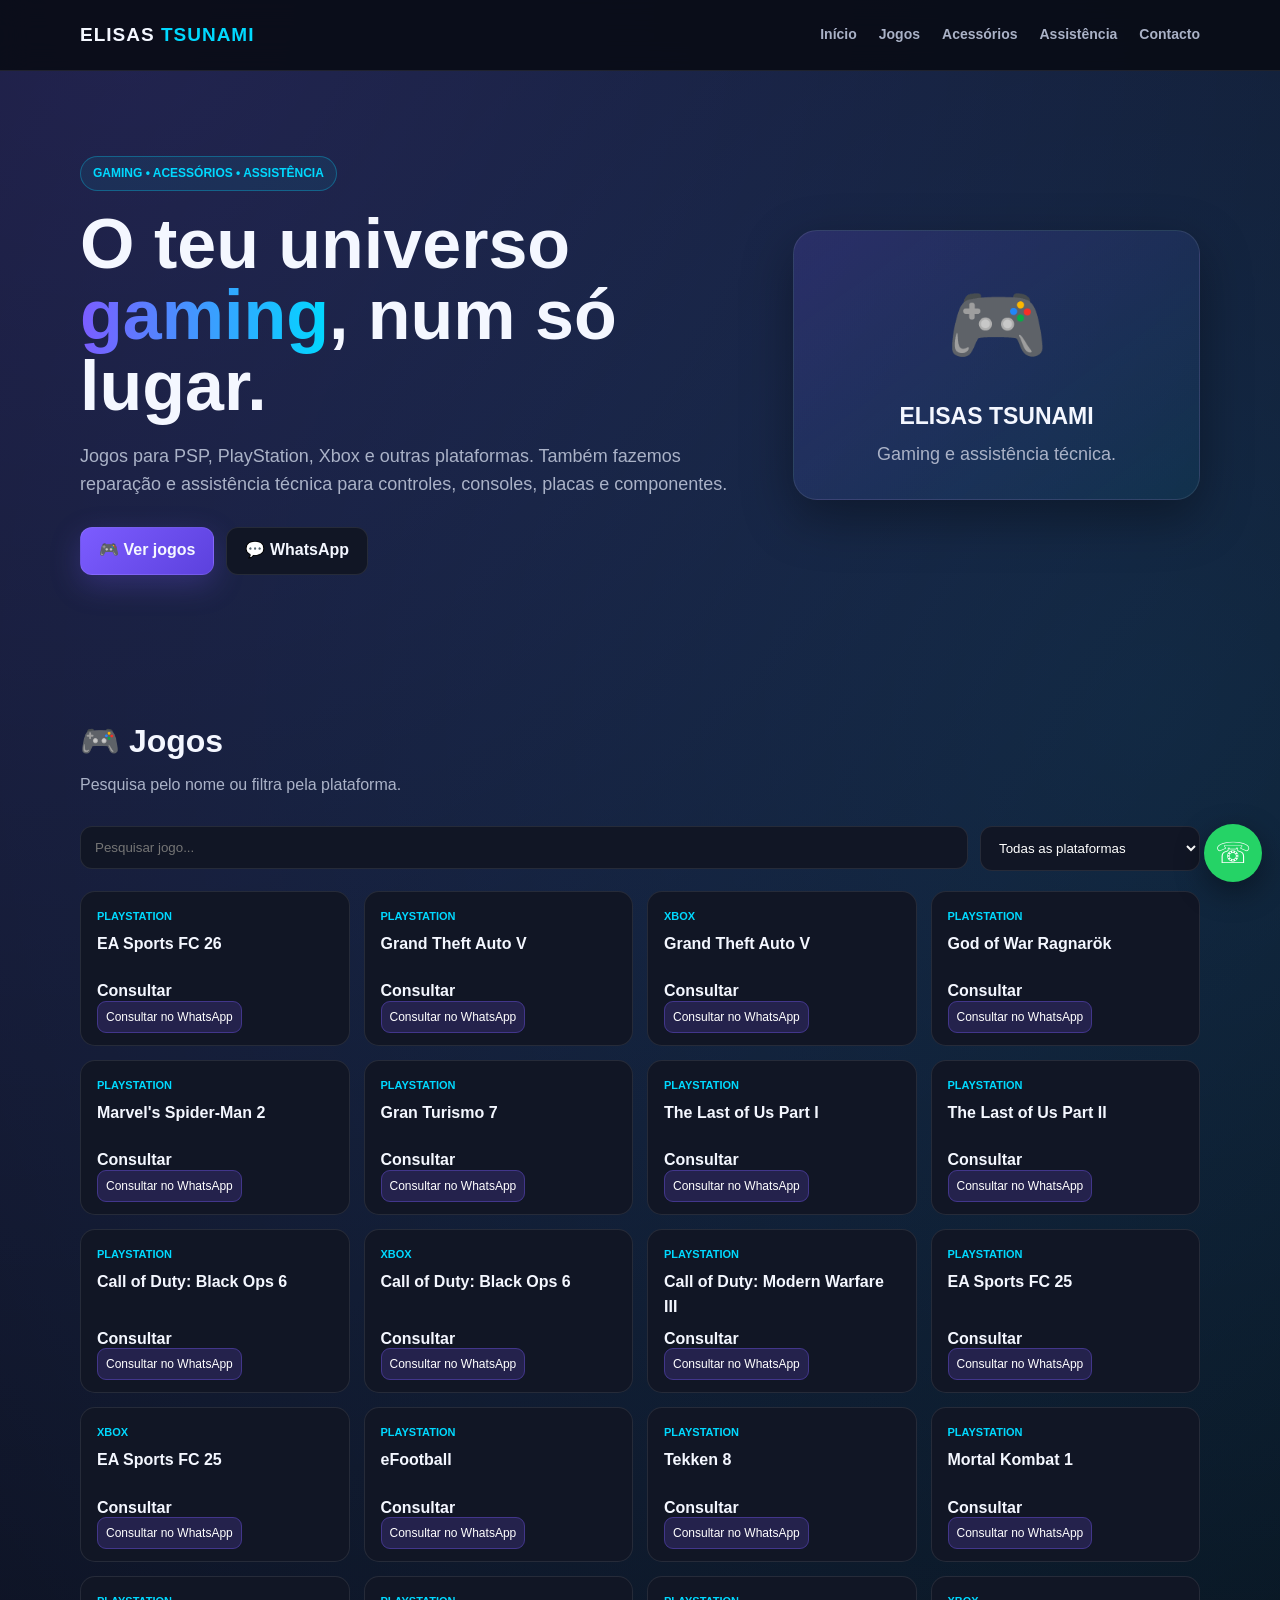
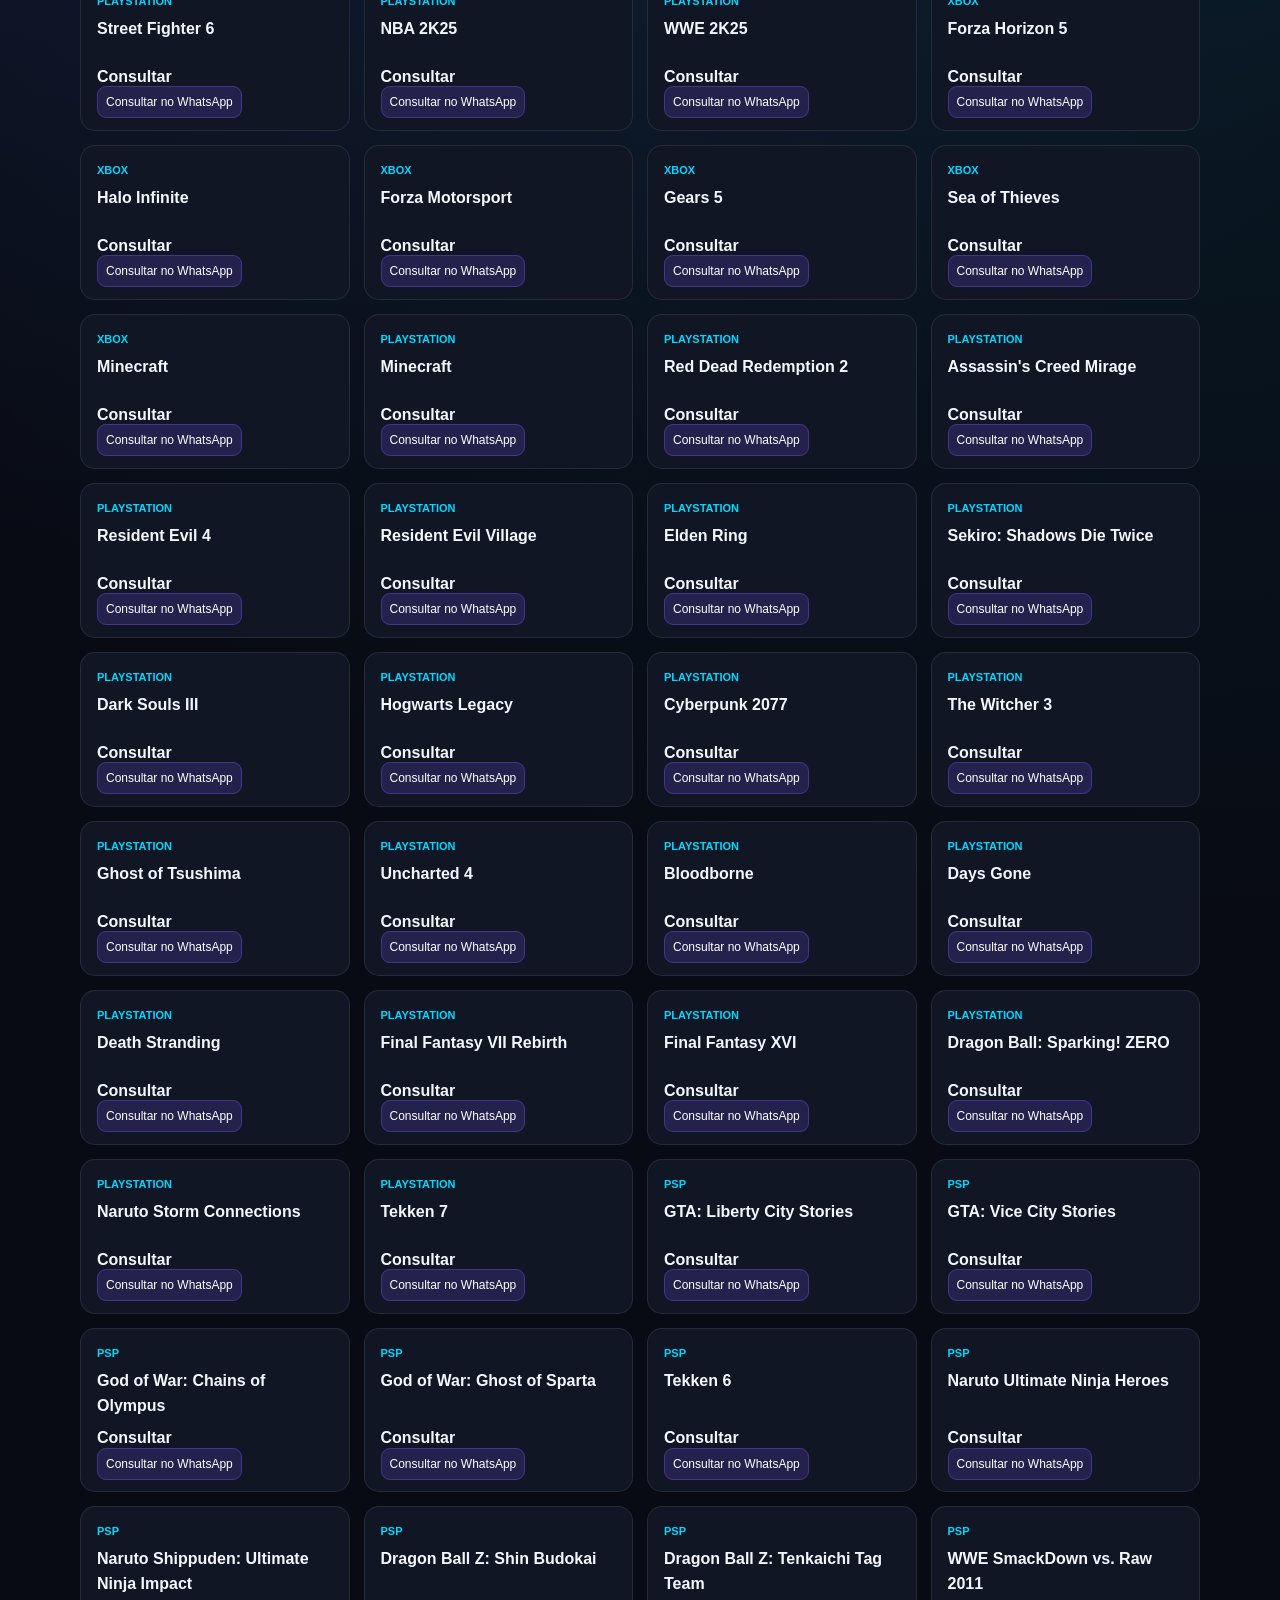
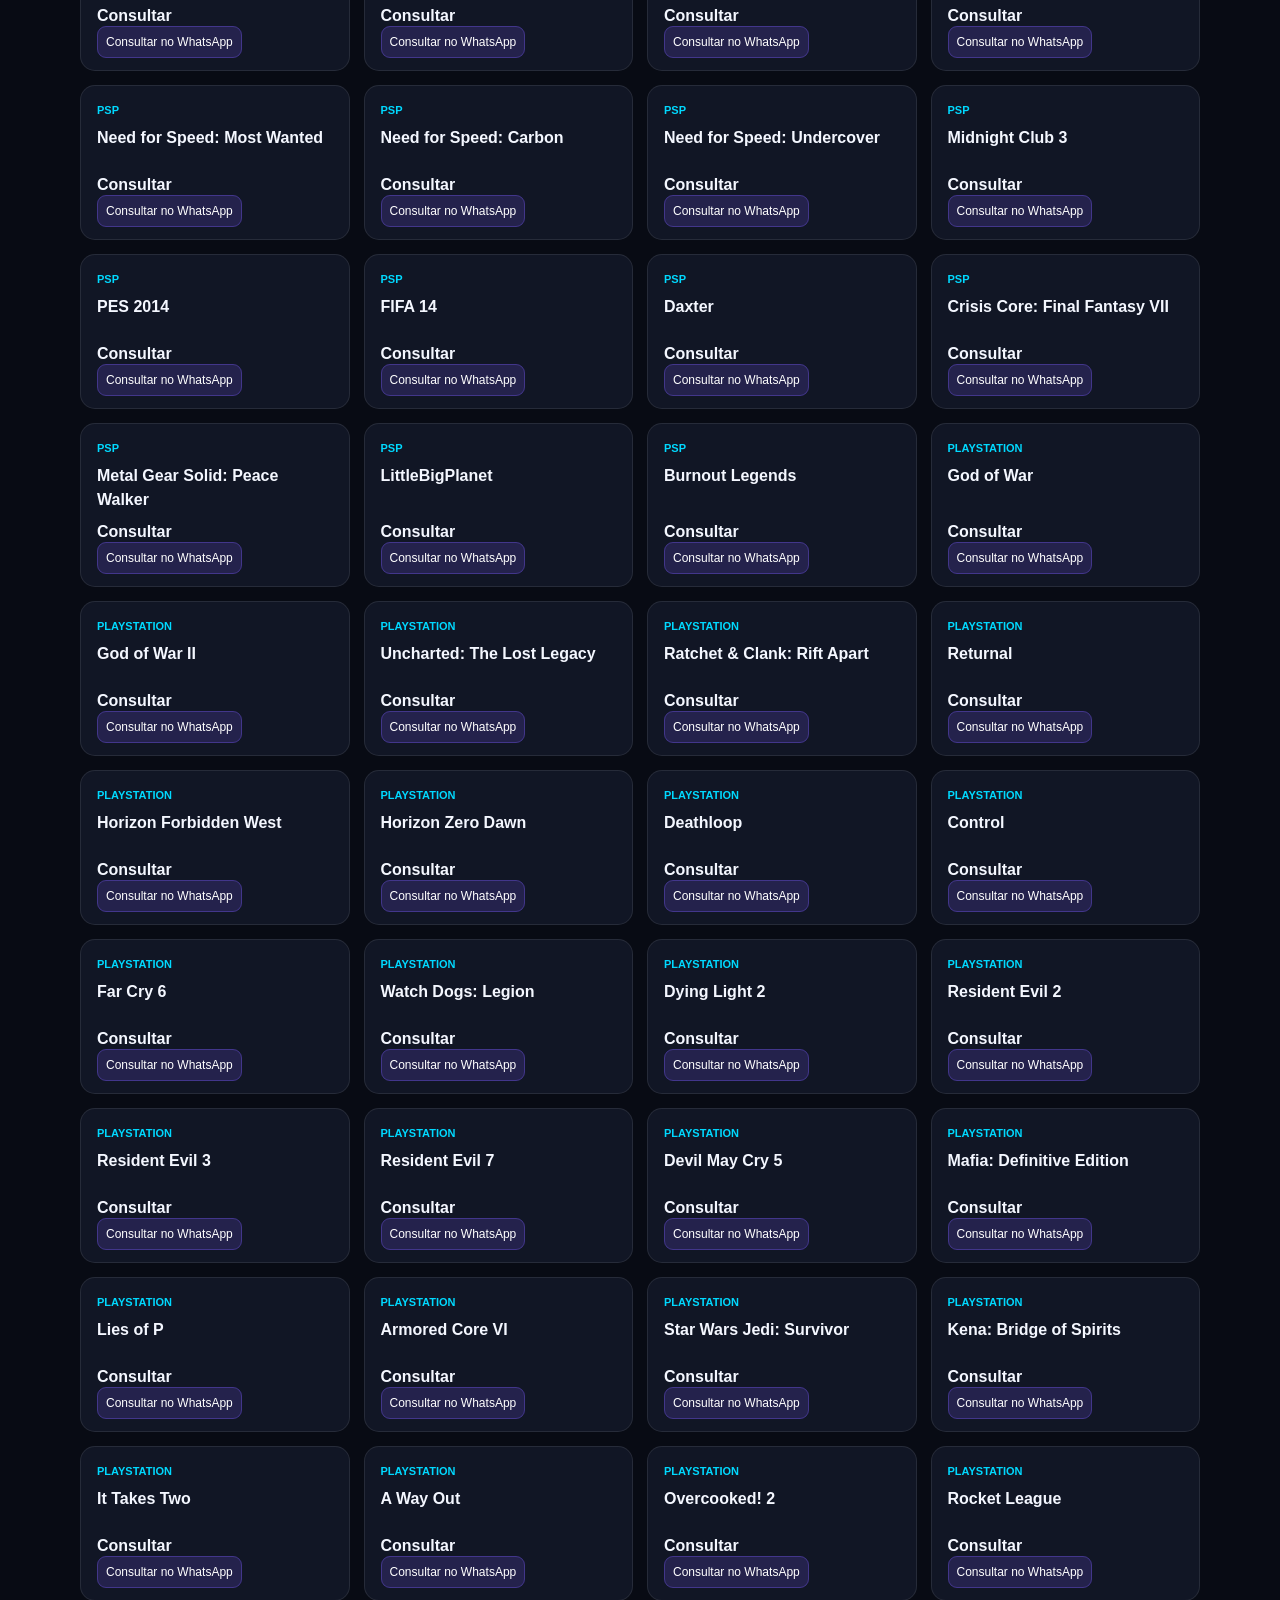
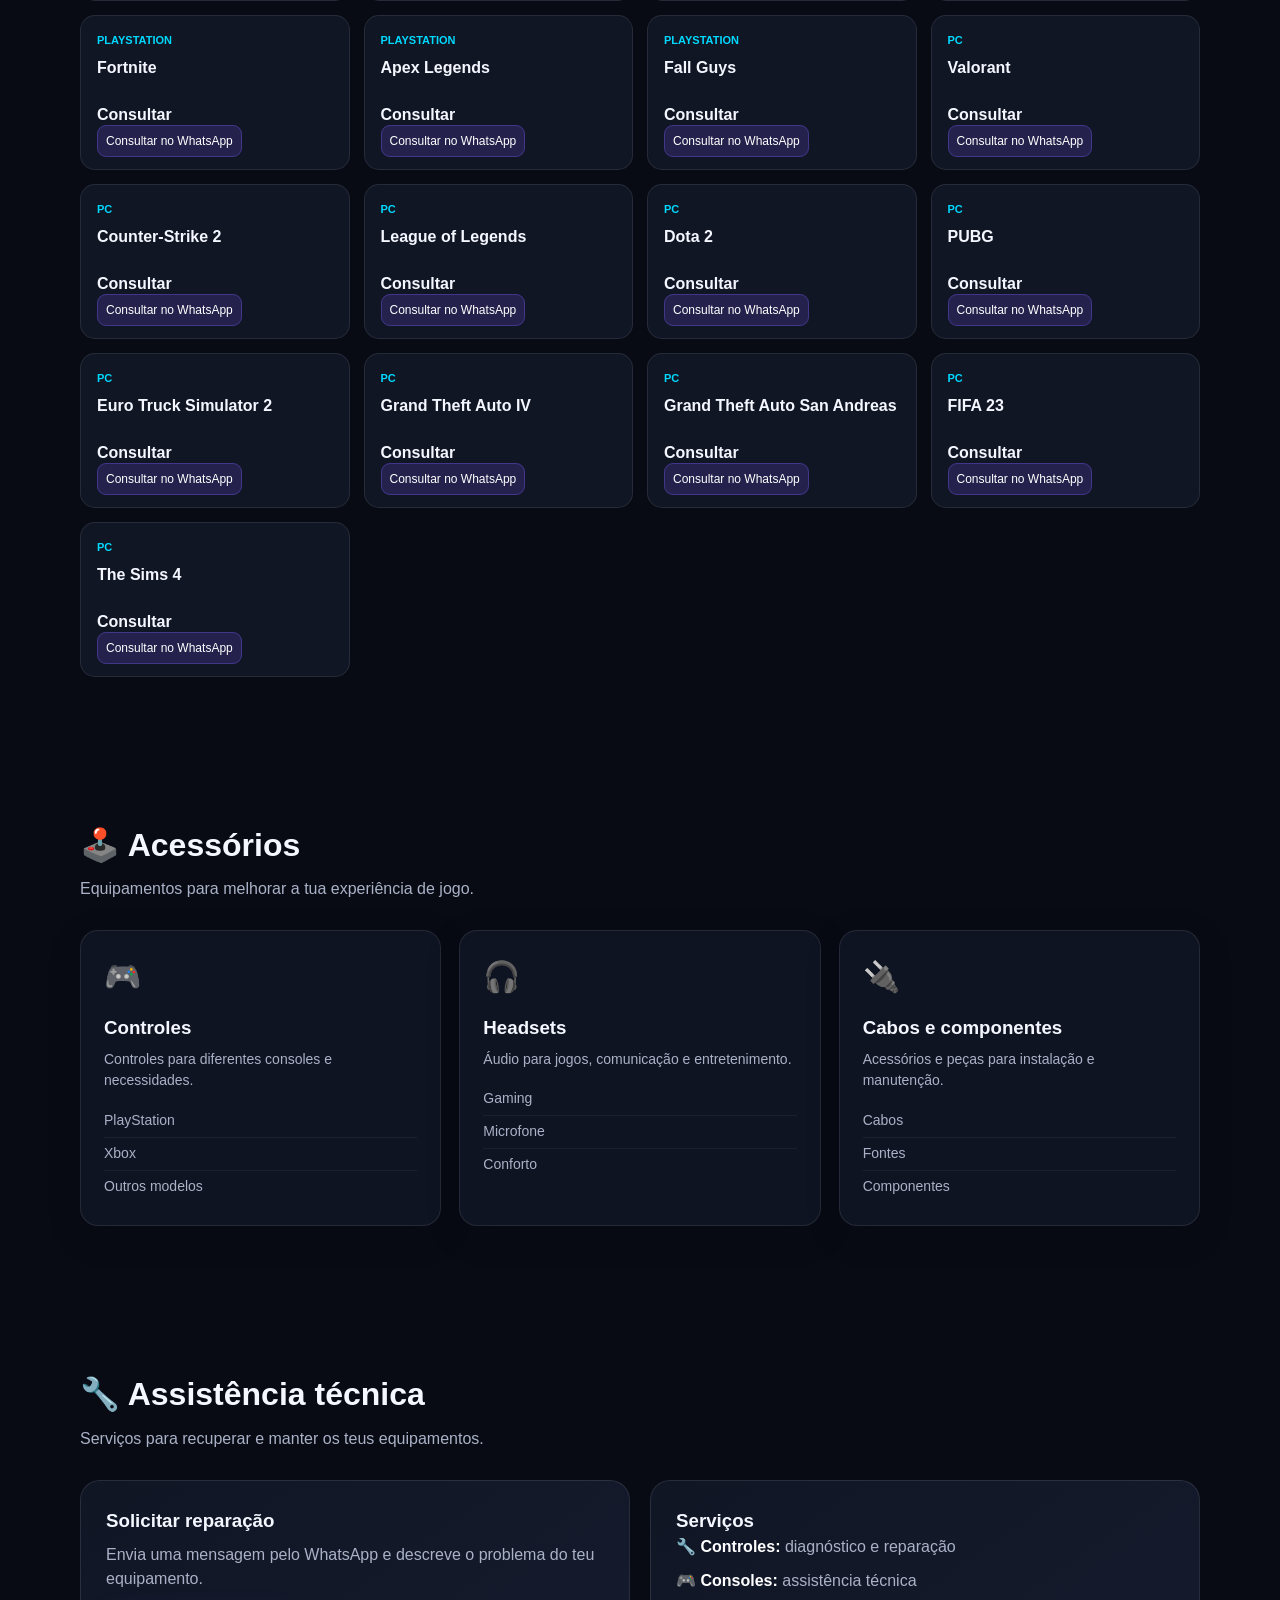
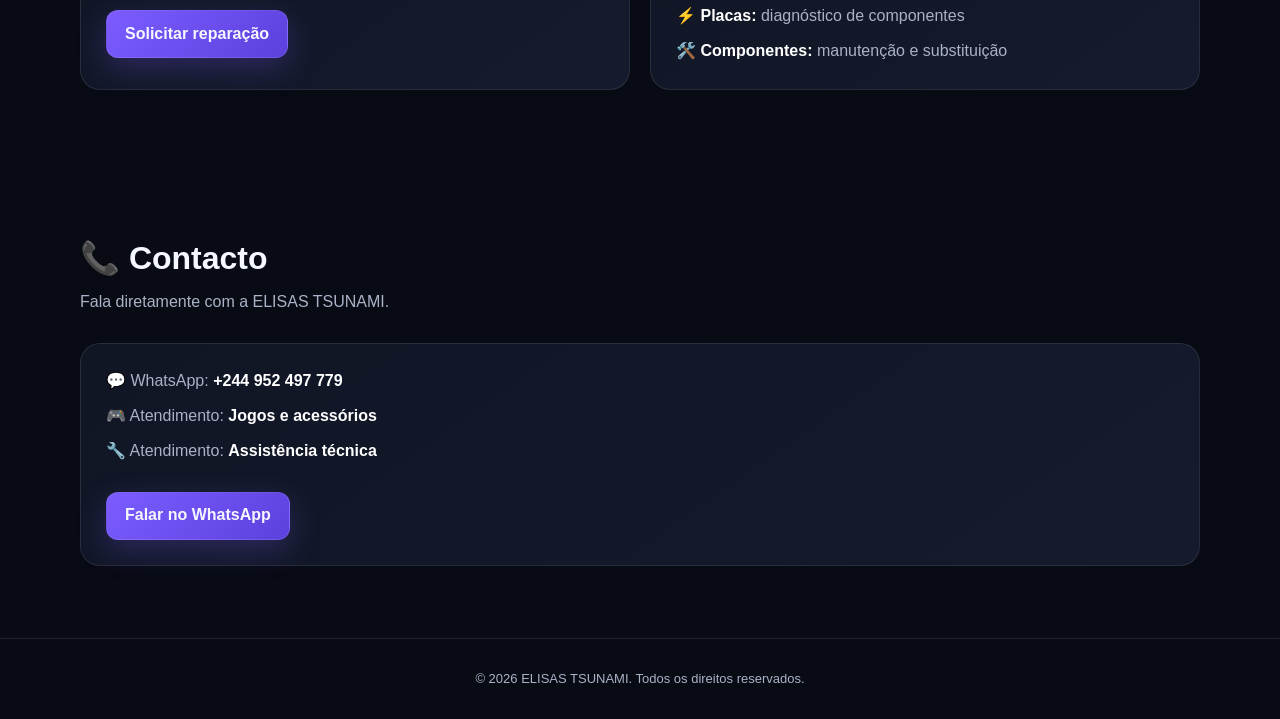
<file: index-1.html>
<!DOCTYPE html>
<html lang="pt">
<head>
  <meta charset="UTF-8">
  <meta name="viewport" content="width=device-width, initial-scale=1.0">
  <meta name="description" content="ELISAS TSUNAMI - Jogos, acessórios e assistência técnica para consoles.">
  <meta name="theme-color" content="#080b14">
  <title>ELISAS TSUNAMI | Gaming & Assistência Técnica</title>

  <style>
    *{box-sizing:border-box;margin:0;padding:0}
    :root{
      --bg:#080b14;
      --card:#111625;
      --card2:#151b2d;
      --text:#f4f7ff;
      --muted:#aab2c7;
      --accent:#7c5cff;
      --accent2:#00d9ff;
      --border:rgba(255,255,255,.09);
      --shadow:0 18px 50px rgba(0,0,0,.35);
    }
    html{scroll-behavior:smooth}
    body{
      font-family:Arial,Helvetica,sans-serif;
      background:
        radial-gradient(circle at 10% 0%,rgba(124,92,255,.22),transparent 30%),
        radial-gradient(circle at 90% 10%,rgba(0,217,255,.12),transparent 28%),
        var(--bg);
      color:var(--text);
      line-height:1.55;
    }
    a{text-decoration:none;color:inherit}
    .container{width:min(1120px,92%);margin:auto}

    header{
      position:sticky;top:0;z-index:1000;
      background:rgba(8,11,20,.88);
      backdrop-filter:blur(14px);
      border-bottom:1px solid var(--border)
    }
    nav{
      min-height:70px;display:flex;align-items:center;
      justify-content:space-between;gap:20px
    }
    .logo{
      font-weight:900;letter-spacing:1px;font-size:19px;
      white-space:nowrap
    }
    .logo span{color:var(--accent2)}
    .menu{display:flex;gap:22px;align-items:center}
    .menu a{color:var(--muted);font-weight:700;font-size:14px}
    .menu a:hover{color:white}
    .menu-btn{
      display:none;background:none;border:1px solid var(--border);
      color:white;border-radius:10px;padding:9px 12px;font-size:20px
    }

    .hero{padding:85px 0 70px}
    .hero-grid{
      display:grid;grid-template-columns:1.25fr .75fr;
      gap:35px;align-items:center
    }
    .badge{
      display:inline-block;padding:7px 12px;border:1px solid rgba(0,217,255,.3);
      background:rgba(0,217,255,.07);border-radius:999px;
      color:var(--accent2);font-size:12px;font-weight:800;margin-bottom:18px
    }
    h1{font-size:clamp(38px,6vw,70px);line-height:1.02;margin-bottom:20px}
    h1 span{
      background:linear-gradient(90deg,var(--accent),var(--accent2));
      -webkit-background-clip:text;background-clip:text;color:transparent
    }
    .hero p{font-size:18px;color:var(--muted);max-width:650px}
    .actions{display:flex;gap:12px;flex-wrap:wrap;margin-top:28px}
    .btn{
      display:inline-flex;align-items:center;justify-content:center;
      min-height:48px;padding:0 18px;border-radius:12px;
      font-weight:800;border:1px solid var(--border)
    }
    .btn-primary{
      background:linear-gradient(135deg,var(--accent),#5c41dd);
      box-shadow:0 10px 30px rgba(124,92,255,.25)
    }
    .btn-secondary{background:var(--card)}
    .btn:hover{transform:translateY(-1px)}

    .hero-card{
      background:linear-gradient(145deg,rgba(124,92,255,.18),rgba(0,217,255,.06));
      border:1px solid var(--border);border-radius:24px;
      padding:30px;box-shadow:var(--shadow)
    }
    .hero-card .controller{font-size:82px;text-align:center;margin-bottom:10px}
    .hero-card h3{text-align:center;font-size:23px}
    .hero-card p{text-align:center;color:var(--muted);margin-top:7px}

    section{padding:72px 0}
    .section-head{margin-bottom:28px}
    .section-head h2{font-size:32px;margin-bottom:7px}
    .section-head p{color:var(--muted)}
    .cards{
      display:grid;grid-template-columns:repeat(3,1fr);gap:18px
    }
    .card{
      background:rgba(17,22,37,.9);border:1px solid var(--border);
      border-radius:18px;padding:23px;box-shadow:0 10px 35px rgba(0,0,0,.15)
    }
    .icon{font-size:30px;margin-bottom:12px}
    .card h3{margin-bottom:7px}
    .card p{color:var(--muted);font-size:14px}
    .card ul{list-style:none;color:var(--muted);margin-top:13px;font-size:14px}
    .card li{padding:5px 0;border-bottom:1px solid rgba(255,255,255,.05)}
    .card li:last-child{border-bottom:0}

    .toolbar{
      display:flex;gap:12px;flex-wrap:wrap;margin-bottom:20px
    }
    input,select{
      width:100%;background:var(--card);border:1px solid var(--border);
      color:white;border-radius:12px;padding:13px 14px;outline:none
    }
    .search{flex:1;min-width:230px}
    .filter{width:220px}
    .games{
      display:grid;grid-template-columns:repeat(4,1fr);gap:14px
    }
    .game{
      background:var(--card);border:1px solid var(--border);
      border-radius:15px;padding:16px;min-height:155px;
      display:flex;flex-direction:column;justify-content:space-between
    }
    .game .platform{
      color:var(--accent2);font-size:11px;font-weight:900;text-transform:uppercase
    }
    .game h3{font-size:16px;margin:7px 0}
    .game .price{font-weight:900}
    .game .ask{
      color:#fff;background:rgba(124,92,255,.18);
      border:1px solid rgba(124,92,255,.35);
      padding:8px;border-radius:9px;text-align:center;margin-top:10px;font-size:12px
    }
    .empty{color:var(--muted);padding:25px;text-align:center;display:none}

    .repair{
      display:grid;grid-template-columns:1fr 1fr;gap:20px
    }
    .contact-box{
      background:linear-gradient(145deg,var(--card),var(--card2));
      border:1px solid var(--border);border-radius:20px;padding:25px
    }
    .contact-box p{color:var(--muted);margin:8px 0 18px}
    .contact-list{display:grid;gap:10px;color:var(--muted)}
    .contact-list strong{color:white}

    footer{
      border-top:1px solid var(--border);padding:30px 0;color:var(--muted);
      text-align:center;font-size:13px
    }
    .wa{
      position:fixed;right:18px;bottom:18px;z-index:999;
      width:58px;height:58px;border-radius:50%;
      background:#25D366;color:white;display:flex;align-items:center;
      justify-content:center;font-size:29px;
      box-shadow:0 10px 30px rgba(0,0,0,.4)
    }

    @media(max-width:850px){
      .menu{display:none;position:absolute;top:70px;left:0;right:0;
        background:#0b0f1b;padding:15px 4%;border-bottom:1px solid var(--border);
        flex-direction:column;align-items:flex-start}
      .menu.open{display:flex}
      .menu-btn{display:block}
      .hero-grid,.repair{grid-template-columns:1fr}
      .cards{grid-template-columns:1fr}
      .games{grid-template-columns:repeat(2,1fr)}
    }
    @media(max-width:520px){
      .hero{padding:60px 0 45px}
      section{padding:52px 0}
      .games{grid-template-columns:1fr}
      .filter{width:100%}
      h1{font-size:42px}
      .hero p{font-size:16px}
      .hero-card{padding:22px}
    }
  </style>
</head>

<body>
<header>
  <div class="container">
    <nav>
      <a class="logo" href="#inicio">ELISAS <span>TSUNAMI</span></a>
      <button class="menu-btn" id="menuBtn" aria-label="Abrir menu">☰</button>
      <div class="menu" id="menu">
        <a href="#inicio">Início</a>
        <a href="#jogos">Jogos</a>
        <a href="#acessorios">Acessórios</a>
        <a href="#assistencia">Assistência</a>
        <a href="#contacto">Contacto</a>
      </div>
    </nav>
  </div>
</header>

<main>
  <section class="hero" id="inicio">
    <div class="container hero-grid">
      <div>
        <span class="badge">GAMING • ACESSÓRIOS • ASSISTÊNCIA</span>
        <h1>O teu universo <span>gaming</span>, num só lugar.</h1>
        <p>
          Jogos para PSP, PlayStation, Xbox e outras plataformas.
          Também fazemos reparação e assistência técnica para controles,
          consoles, placas e componentes.
        </p>
        <div class="actions">
          <a class="btn btn-primary" href="#jogos">🎮 Ver jogos</a>
          <a class="btn btn-secondary" href="https://wa.me/244952497779?text=Olá%20ELISAS%20TSUNAMI,%20preciso%20de%20informações." target="_blank">💬 WhatsApp</a>
        </div>
      </div>

      <div class="hero-card">
        <div class="controller">🎮</div>
        <h3>ELISAS TSUNAMI</h3>
        <p>Gaming e assistência técnica.</p>
      </div>
    </div>
  </section>

  <section id="jogos">
    <div class="container">
      <div class="section-head">
        <h2>🎮 Jogos</h2>
        <p>Pesquisa pelo nome ou filtra pela plataforma.</p>
      </div>

      <div class="toolbar">
        <div class="search">
          <input id="search" type="search" placeholder="Pesquisar jogo...">
        </div>
        <div class="filter">
          <select id="platform">
            <option value="Todos">Todas as plataformas</option>
            <option>PlayStation</option>
            <option>Xbox</option>
            <option>PSP</option>
            <option>PC</option>
          </select>
        </div>
      </div>

      <div class="games" id="games"></div>
      <div class="empty" id="empty">Nenhum jogo encontrado.</div>
    </div>
  </section>

  <section id="acessorios">
    <div class="container">
      <div class="section-head">
        <h2>🕹️ Acessórios</h2>
        <p>Equipamentos para melhorar a tua experiência de jogo.</p>
      </div>
      <div class="cards">
        <article class="card">
          <div class="icon">🎮</div>
          <h3>Controles</h3>
          <p>Controles para diferentes consoles e necessidades.</p>
          <ul><li>PlayStation</li><li>Xbox</li><li>Outros modelos</li></ul>
        </article>
        <article class="card">
          <div class="icon">🎧</div>
          <h3>Headsets</h3>
          <p>Áudio para jogos, comunicação e entretenimento.</p>
          <ul><li>Gaming</li><li>Microfone</li><li>Conforto</li></ul>
        </article>
        <article class="card">
          <div class="icon">🔌</div>
          <h3>Cabos e componentes</h3>
          <p>Acessórios e peças para instalação e manutenção.</p>
          <ul><li>Cabos</li><li>Fontes</li><li>Componentes</li></ul>
        </article>
      </div>
    </div>
  </section>

  <section id="assistencia">
    <div class="container">
      <div class="section-head">
        <h2>🔧 Assistência técnica</h2>
        <p>Serviços para recuperar e manter os teus equipamentos.</p>
      </div>
      <div class="repair">
        <div class="contact-box">
          <h3>Solicitar reparação</h3>
          <p>Envia uma mensagem pelo WhatsApp e descreve o problema do teu equipamento.</p>
          <a class="btn btn-primary" href="https://wa.me/244952497779?text=Olá%20ELISAS%20TSUNAMI.%20Quero%20solicitar%20uma%20reparação.%0AEquipamento:%20%0AProblema:%20" target="_blank">
            Solicitar reparação
          </a>
        </div>
        <div class="contact-box">
          <h3>Serviços</h3>
          <div class="contact-list">
            <div>🔧 <strong>Controles:</strong> diagnóstico e reparação</div>
            <div>🎮 <strong>Consoles:</strong> assistência técnica</div>
            <div>⚡ <strong>Placas:</strong> diagnóstico de componentes</div>
            <div>🛠️ <strong>Componentes:</strong> manutenção e substituição</div>
          </div>
        </div>
      </div>
    </div>
  </section>

  <section id="contacto">
    <div class="container">
      <div class="section-head">
        <h2>📞 Contacto</h2>
        <p>Fala diretamente com a ELISAS TSUNAMI.</p>
      </div>
      <div class="contact-box">
        <div class="contact-list">
          <div>💬 WhatsApp: <strong>+244 952 497 779</strong></div>
          <div>🎮 Atendimento: <strong>Jogos e acessórios</strong></div>
          <div>🔧 Atendimento: <strong>Assistência técnica</strong></div>
        </div>
        <div class="actions">
          <a class="btn btn-primary" href="https://wa.me/244952497779?text=Olá%20ELISAS%20TSUNAMI,%20quero%20saber%20mais." target="_blank">Falar no WhatsApp</a>
        </div>
      </div>
    </div>
  </section>
</main>

<footer>
  <div class="container">
    © <span id="year"></span> ELISAS TSUNAMI. Todos os direitos reservados.
  </div>
</footer>

<a class="wa" href="https://wa.me/244952497779?text=Olá%20ELISAS%20TSUNAMI,%20preciso%20de%20ajuda." target="_blank" aria-label="WhatsApp">☏</a>

<script>
  const jogos = [
    ["EA Sports FC 26","PlayStation","Consultar"],
    ["Grand Theft Auto V","PlayStation","Consultar"],
    ["Grand Theft Auto V","Xbox","Consultar"],
    ["God of War Ragnarök","PlayStation","Consultar"],
    ["Marvel's Spider-Man 2","PlayStation","Consultar"],
    ["Gran Turismo 7","PlayStation","Consultar"],
    ["The Last of Us Part I","PlayStation","Consultar"],
    ["The Last of Us Part II","PlayStation","Consultar"],
    ["Call of Duty: Black Ops 6","PlayStation","Consultar"],
    ["Call of Duty: Black Ops 6","Xbox","Consultar"],
    ["Call of Duty: Modern Warfare III","PlayStation","Consultar"],
    ["EA Sports FC 25","PlayStation","Consultar"],
    ["EA Sports FC 25","Xbox","Consultar"],
    ["eFootball","PlayStation","Consultar"],
    ["Tekken 8","PlayStation","Consultar"],
    ["Mortal Kombat 1","PlayStation","Consultar"],
    ["Street Fighter 6","PlayStation","Consultar"],
    ["NBA 2K25","PlayStation","Consultar"],
    ["WWE 2K25","PlayStation","Consultar"],
    ["Forza Horizon 5","Xbox","Consultar"],
    ["Halo Infinite","Xbox","Consultar"],
    ["Forza Motorsport","Xbox","Consultar"],
    ["Gears 5","Xbox","Consultar"],
    ["Sea of Thieves","Xbox","Consultar"],
    ["Minecraft","Xbox","Consultar"],
    ["Minecraft","PlayStation","Consultar"],
    ["Red Dead Redemption 2","PlayStation","Consultar"],
    ["Assassin's Creed Mirage","PlayStation","Consultar"],
    ["Resident Evil 4","PlayStation","Consultar"],
    ["Resident Evil Village","PlayStation","Consultar"],
    ["Elden Ring","PlayStation","Consultar"],
    ["Sekiro: Shadows Die Twice","PlayStation","Consultar"],
    ["Dark Souls III","PlayStation","Consultar"],
    ["Hogwarts Legacy","PlayStation","Consultar"],
    ["Cyberpunk 2077","PlayStation","Consultar"],
    ["The Witcher 3","PlayStation","Consultar"],
    ["Ghost of Tsushima","PlayStation","Consultar"],
    ["Uncharted 4","PlayStation","Consultar"],
    ["Bloodborne","PlayStation","Consultar"],
    ["Days Gone","PlayStation","Consultar"],
    ["Death Stranding","PlayStation","Consultar"],
    ["Final Fantasy VII Rebirth","PlayStation","Consultar"],
    ["Final Fantasy XVI","PlayStation","Consultar"],
    ["Dragon Ball: Sparking! ZERO","PlayStation","Consultar"],
    ["Naruto Storm Connections","PlayStation","Consultar"],
    ["Tekken 7","PlayStation","Consultar"],
    ["GTA: Liberty City Stories","PSP","Consultar"],
    ["GTA: Vice City Stories","PSP","Consultar"],
    ["God of War: Chains of Olympus","PSP","Consultar"],
    ["God of War: Ghost of Sparta","PSP","Consultar"],
    ["Tekken 6","PSP","Consultar"],
    ["Naruto Ultimate Ninja Heroes","PSP","Consultar"],
    ["Naruto Shippuden: Ultimate Ninja Impact","PSP","Consultar"],
    ["Dragon Ball Z: Shin Budokai","PSP","Consultar"],
    ["Dragon Ball Z: Tenkaichi Tag Team","PSP","Consultar"],
    ["WWE SmackDown vs. Raw 2011","PSP","Consultar"],
    ["Need for Speed: Most Wanted","PSP","Consultar"],
    ["Need for Speed: Carbon","PSP","Consultar"],
    ["Need for Speed: Undercover","PSP","Consultar"],
    ["Midnight Club 3","PSP","Consultar"],
    ["PES 2014","PSP","Consultar"],
    ["FIFA 14","PSP","Consultar"],
    ["Daxter","PSP","Consultar"],
    ["Crisis Core: Final Fantasy VII","PSP","Consultar"],
    ["Metal Gear Solid: Peace Walker","PSP","Consultar"],
    ["LittleBigPlanet","PSP","Consultar"],
    ["Burnout Legends","PSP","Consultar"],
    ["God of War","PlayStation","Consultar"],
    ["God of War II","PlayStation","Consultar"],
    ["Uncharted: The Lost Legacy","PlayStation","Consultar"],
    ["Ratchet & Clank: Rift Apart","PlayStation","Consultar"],
    ["Returnal","PlayStation","Consultar"],
    ["Horizon Forbidden West","PlayStation","Consultar"],
    ["Horizon Zero Dawn","PlayStation","Consultar"],
    ["Deathloop","PlayStation","Consultar"],
    ["Control","PlayStation","Consultar"],
    ["Far Cry 6","PlayStation","Consultar"],
    ["Watch Dogs: Legion","PlayStation","Consultar"],
    ["Dying Light 2","PlayStation","Consultar"],
    ["Resident Evil 2","PlayStation","Consultar"],
    ["Resident Evil 3","PlayStation","Consultar"],
    ["Resident Evil 7","PlayStation","Consultar"],
    ["Devil May Cry 5","PlayStation","Consultar"],
    ["Mafia: Definitive Edition","PlayStation","Consultar"],
    ["Lies of P","PlayStation","Consultar"],
    ["Armored Core VI","PlayStation","Consultar"],
    ["Star Wars Jedi: Survivor","PlayStation","Consultar"],
    ["Kena: Bridge of Spirits","PlayStation","Consultar"],
    ["It Takes Two","PlayStation","Consultar"],
    ["A Way Out","PlayStation","Consultar"],
    ["Overcooked! 2","PlayStation","Consultar"],
    ["Rocket League","PlayStation","Consultar"],
    ["Fortnite","PlayStation","Consultar"],
    ["Apex Legends","PlayStation","Consultar"],
    ["Fall Guys","PlayStation","Consultar"],
    ["Valorant","PC","Consultar"],
    ["Counter-Strike 2","PC","Consultar"],
    ["League of Legends","PC","Consultar"],
    ["Dota 2","PC","Consultar"],
    ["PUBG","PC","Consultar"],
    ["Euro Truck Simulator 2","PC","Consultar"],
    ["Grand Theft Auto IV","PC","Consultar"],
    ["Grand Theft Auto San Andreas","PC","Consultar"],
    ["FIFA 23","PC","Consultar"],
    ["The Sims 4","PC","Consultar"]
  ];

  const gamesEl = document.getElementById("games");
  const emptyEl = document.getElementById("empty");
  const searchEl = document.getElementById("search");
  const platformEl = document.getElementById("platform");

  function renderGames(){
    const q = searchEl.value.toLowerCase().trim();
    const platform = platformEl.value;

    const filtered = jogos.filter(j => {
      const nameOK = j[0].toLowerCase().includes(q);
      const platformOK = platform === "Todos" || j[1] === platform;
      return nameOK && platformOK;
    });

    gamesEl.innerHTML = filtered.map(j => {
      const msg = encodeURIComponent(
        `Olá ELISAS TSUNAMI, quero saber o preço/disponibilidade do jogo: ${j[0]} (${j[1]}).`
      );
      return `
        <article class="game">
          <div>
            <div class="platform">${j[1]}</div>
            <h3>${j[0]}</h3>
          </div>
          <div>
            <div class="price">${j[2]}</div>
            <a class="ask" href="https://wa.me/244952497779?text=${msg}" target="_blank">
              Consultar no WhatsApp
            </a>
          </div>
        </article>
      `;
    }).join("");

    emptyEl.style.display = filtered.length ? "none" : "block";
  }

  searchEl.addEventListener("input", renderGames);
  platformEl.addEventListener("change", renderGames);

  document.getElementById("menuBtn").addEventListener("click", () => {
    document.getElementById("menu").classList.toggle("open");
  });

  document.querySelectorAll(".menu a").forEach(a => {
    a.addEventListener("click", () => document.getElementById("menu").classList.remove("open"));
  });

  document.getElementById("year").textContent = new Date().getFullYear();
  renderGames();
</script>
</body>
</html>
</file>
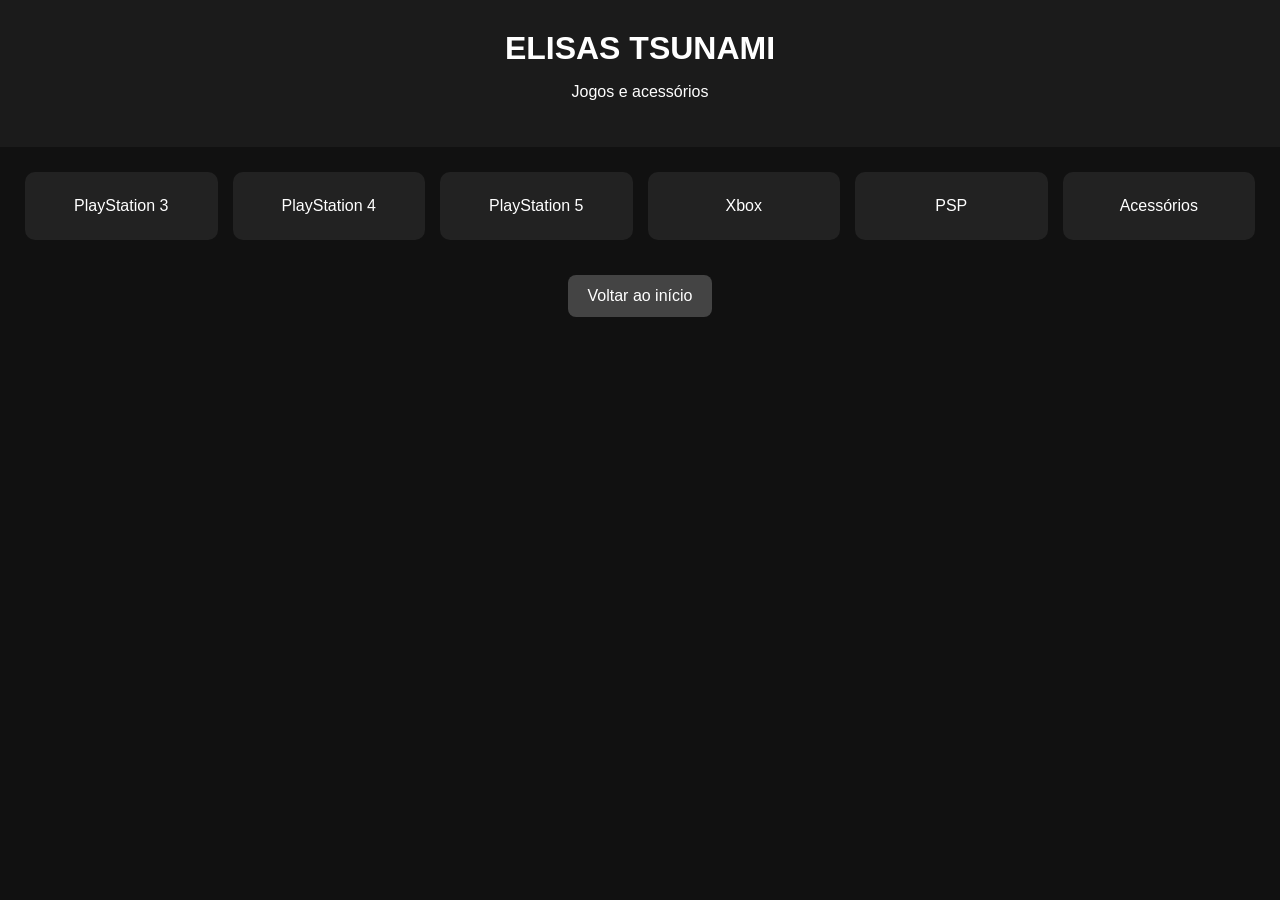
<file: Jogos.html>
<!DOCTYPE html>
<html lang="pt">
<head>
  <meta charset="UTF-8">
  <meta name="viewport" content="width=device-width, initial-scale=1.0">
  <title>Jogos - ELISAS TSUNAMI</title>
  <style>
    body {
      margin: 0;
      font-family: Arial, sans-serif;
      background: #111;
      color: white;
    }

    header {
      text-align: center;
      padding: 30px 15px;
      background: #1b1b1b;
    }

    h1 {
      margin: 0;
    }

    .categorias {
      display: grid;
      grid-template-columns: repeat(auto-fit, minmax(150px, 1fr));
      gap: 15px;
      padding: 25px;
    }

    .categoria {
      padding: 25px 10px;
      text-align: center;
      background: #222;
      border-radius: 10px;
      cursor: pointer;
    }

    .categoria:hover {
      background: #333;
    }

    a {
      color: white;
      text-decoration: none;
    }

    .voltar {
      display: block;
      width: fit-content;
      margin: 10px auto 30px;
      padding: 12px 20px;
      background: #444;
      border-radius: 8px;
    }
  </style>
</head>

<body>

  <header>
    <h1>ELISAS TSUNAMI</h1>
    <p>Jogos e acessórios</p>
  </header>

  <main>
    <div class="categorias">

      <a href="#ps3">
        <div class="categoria">PlayStation 3</div>
      </a>

      <a href="#ps4">
        <div class="categoria">PlayStation 4</div>
      </a>

      <a href="#ps5">
        <div class="categoria">PlayStation 5</div>
      </a>

      <a href="#xbox">
        <div class="categoria">Xbox</div>
      </a>

      <a href="#psp">
        <div class="categoria">PSP</div>
      </a>

      <a href="#acessorios">
        <div class="categoria">Acessórios</div>
      </a>

    </div>

    <a class="voltar" href="index.html">Voltar ao início</a>
  </main>

</body>
  </html>
</file>
